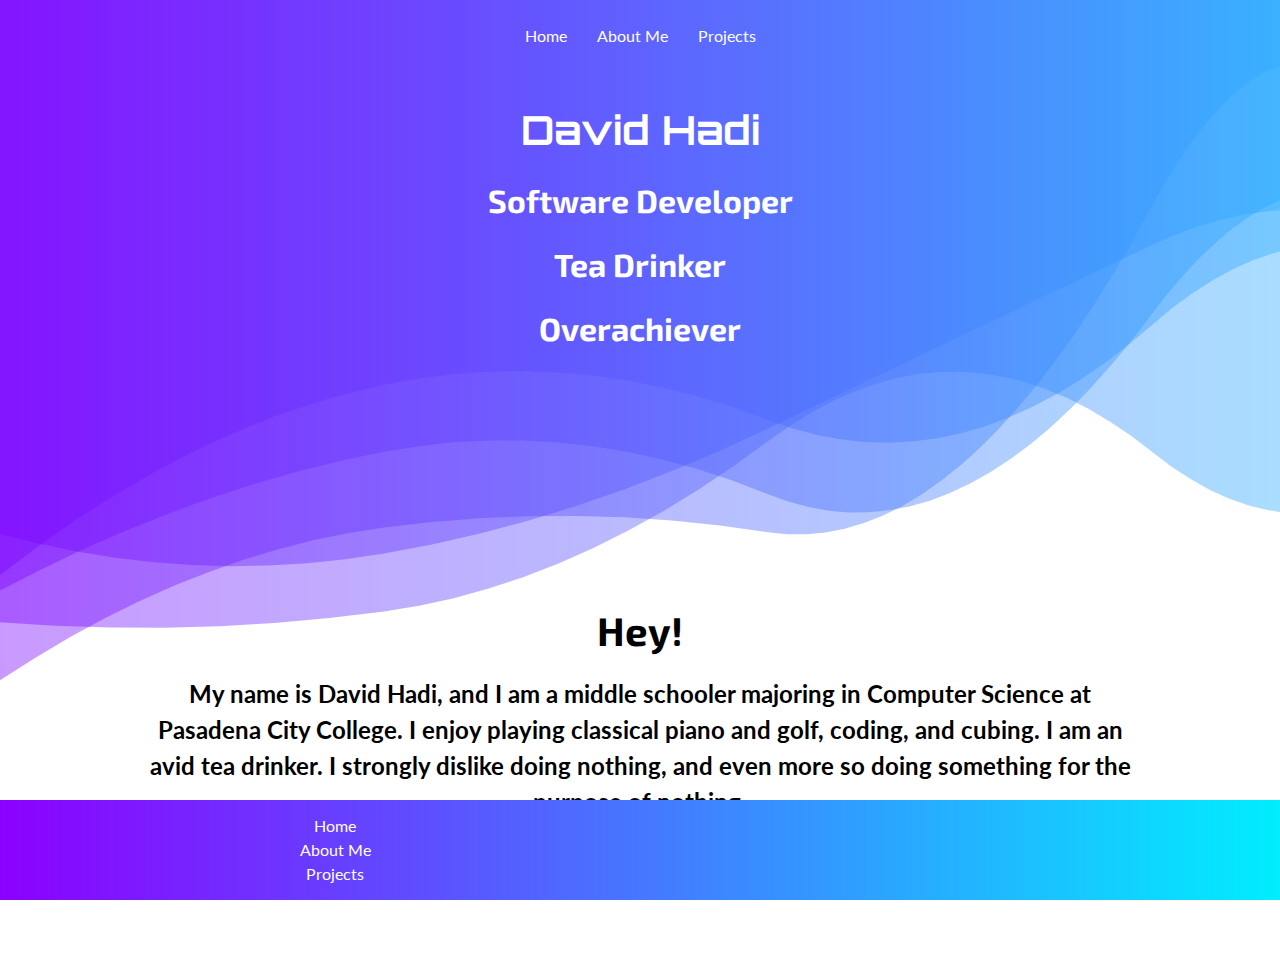
<file: index.html>
<!DOCTYPE html>
<html lang="en">
<head>
    <meta charset="UTF-8">
    <meta http-equiv="X-UA-Compatible" content="IE=edge">
    <meta name="viewport" content="width=device-width, initial-scale=1.0">
    <link rel="stylesheet" href="https://cdnjs.cloudflare.com/ajax/libs/font-awesome/6.1.1/css/all.min.css" integrity="sha512-KfkfwYDsLkIlwQp6LFnl8zNdLGxu9YAA1QvwINks4PhcElQSvqcyVLLD9aMhXd13uQjoXtEKNosOWaZqXgel0g==" crossorigin="anonymous" referrerpolicy="no-referrer" />
    <link rel="stylesheet" href="style.css">
    <title>David's Portfolio</title>
</head>
<body>
    <div class="main">
        <!-- Navbar -->
        <div class="navbar">
            <div class="container navflex">
                <nav>
                    <ul class="p-2">
                        <li><a href="./index.html">Home</a></li>
                        <li><a href="./bio.html">About Me</a></li>
                        <li><a href="./projects.html">Projects</a></li>
                    </ul>
                </nav>
            </div>
        </div>
        <!-- Intro -->
        <section class="intro">
            <h1 class="md-lg text-center">David Hadi</h1>
            <h2 class="md m-1 text-center">Software Developer</h2>
            <h2 class="md m-1 text-center">Tea Drinker</h2>
            <h2 class="md m-1 text-center">Overachiever</h2>
        </section>
        <!-- Description -->
        <section class="description">
            <div class="container flex">
                <h1 class="lead md-lg text-center">Hey!</h1>
                <h3 class="sm-md p-1 text-center">
                    My name is David Hadi, and I am a middle schooler majoring in Computer Science at Pasadena
                    City College. I enjoy playing classical piano and golf, coding, and
                    cubing. I am an avid tea drinker. I strongly
                    dislike doing nothing, and even more so doing something for the
                    purpose of nothing.
                </h3>
            </div>
        </section>
    </div>
    <!-- Footer -->
    <footer class="footer text-center">
        <div class="grid">
            <nav>
                <ul>
                    <li><a href="index.html">Home</a></li>
                    <li><a href="bio.html">About Me</a></li>
                    <li><a href="projects.html">Projects</a></li>
                </ul>
            </nav>
            <div class="social">
                <a href="https://github.com/ATrillionNeuronicalEnigmas"><i class="fab fa-2x fa-github"></i></a>
                <a href="./redirect.html"><i class="fab fa-2x fa-twitter"></i></a>
                <a href="./redirect.html"><i class="fab fa-2x fa-instagram"></i></a>
                <a href="./redirect.html"><i class="fab fa-2x fa-facebook"></i></a>
            </div>
        </div>
    </footer>
</body>
</html>
</file>
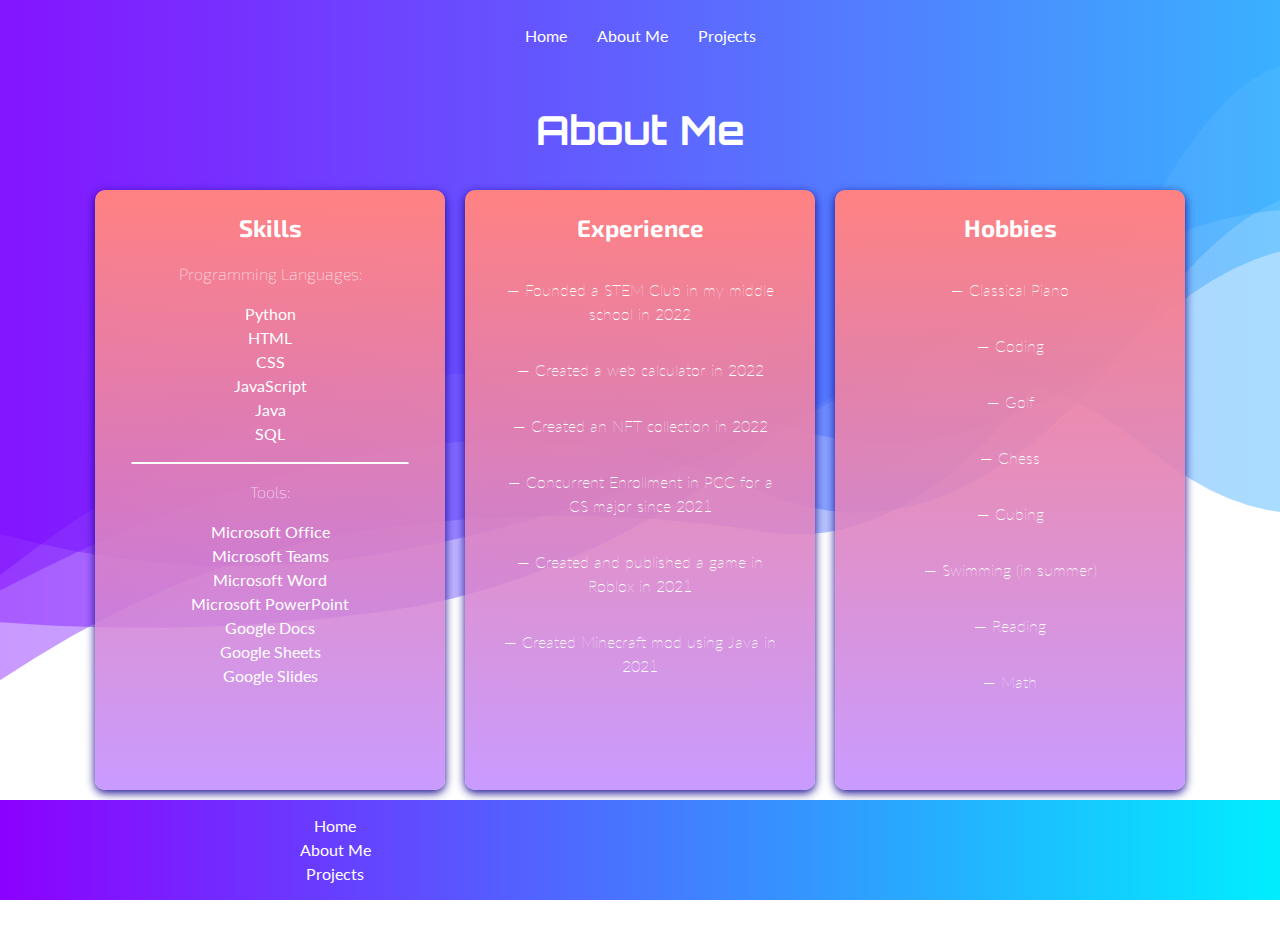
<file: bio.html>
<!DOCTYPE html>
<html lang="en">
<head>
    <meta charset="UTF-8">
    <meta http-equiv="X-UA-Compatible" content="IE=edge">
    <meta name="viewport" content="width=device-width, initial-scale=1.0">
    <link rel="stylesheet" href="https://cdnjs.cloudflare.com/ajax/libs/font-awesome/6.1.1/css/all.min.css" integrity="sha512-KfkfwYDsLkIlwQp6LFnl8zNdLGxu9YAA1QvwINks4PhcElQSvqcyVLLD9aMhXd13uQjoXtEKNosOWaZqXgel0g==" crossorigin="anonymous" referrerpolicy="no-referrer" />
    <link rel="stylesheet" href="style.css">
    <title>David's Portfolio</title>
</head>
<body>
    <div class="main">
        <!-- Navbar -->
        <div class="navbar">
            <div class="container navflex">
                <nav>
                    <ul class="p-2">
                        <li><a href="./index.html">Home</a></li>
                        <li><a href="./bio.html">About Me</a></li>
                        <li><a href="./projects.html">Projects</a></li>
                    </ul>
                </nav>
            </div>
        </div>
        <!-- Intro -->
        <section class="bio-intro">
            <h1 class="md-lg text-center">About Me</h1>
        </section>
        <!-- Stats -->
        <section class="experience">
            <div class="flex">
                <div class="card">
                    <h1 class="sm-md text-center heading">Skills</h1>
                    <h2 class="sm text-center">Programming Languages:</h2>
                    <ul class="sm px-1 text-center">
                        <li>Python</li>
                        <li>HTML</li>
                        <li>CSS</li>
                        <li>JavaScript</li>
                        <li>Java</li>
                        <li>SQL</li>
                    </ul>
                    <hr class="line-break m-1">
                    <h2 class="sm text-center">Tools:</h2>
                    <ul class="sm px-1 text-center">
                        <li>Microsoft Office</li>
                        <li>Microsoft Teams</li>
                        <li>Microsoft Word</li>
                        <li>Microsoft PowerPoint</li>
                        <li>Google Docs</li>
                        <li>Google Sheets</li>
                        <li>Google Slides</li>
                    </ul>
                </div>
                <div class="card">
                    <h1 class="sm-md text-center heading">Experience</h1>
                    <h3 class="sm p-1 text-center">
                        &mdash; Founded a STEM Club in my middle school in 2022
                    </h3>
                    <h3 class="sm p-1 text-center">
                        &mdash; Created a web calculator in 2022
                    </h3>
                    <h3 class="sm p-1 text-center">
                        &mdash; Created an NFT collection in 2022
                    </h3>
                    <h3 class="sm p-1 text-center">
                        &mdash; Concurrent Enrollment in PCC for a CS major since 2021
                    </h3>
                    <h3 class="sm p-1 text-center">
                        &mdash; Created and published a game in Roblox in 2021
                    </h3>
                    <h3 class="sm p-1 text-center">
                        &mdash; Created Minecraft mod using Java in 2021
                    </h3>
                </div>
                <div class="card">
                    <h1 class="sm-md text-center heading">Hobbies</h1>
                    <h3 class="sm p-1 text-center">
                        &mdash; Classical Piano
                    </h3>
                    <h3 class="sm p-1 text-center">
                        &mdash; Coding
                    </h3>
                    <h3 class="sm p-1 text-center">
                        &mdash; Golf
                    </h3>
                    <h3 class="sm p-1 text-center">
                        &mdash; Chess
                    </h3>
                    <h3 class="sm p-1 text-center">
                        &mdash; Cubing
                    </h3>
                    <h3 class="sm p-1 text-center">
                        &mdash; Swimming (in summer)
                    </h3>
                    <h3 class="sm p-1 text-center">
                        &mdash; Reading
                    </h3>
                    <h3 class="sm p-1 text-center">
                        &mdash; Math
                    </h3>
                </div>
            </div>
        </section>
    </div>
    <!-- Footer -->
    <footer class="footer text-center">
        <div class="grid">
            <nav>
                <ul>
                    <li><a href="index.html">Home</a></li>
                    <li><a href="bio.html">About Me</a></li>
                    <li><a href="projects.html">Projects</a></li>
                </ul>
            </nav>
            <div class="social">
                <a href="https://github.com/ATrillionNeuronicalEnigmas"><i class="fab fa-2x fa-github"></i></a>
                <a href="./redirect.html"><i class="fab fa-2x fa-twitter"></i></a>
                <a href="./redirect.html"><i class="fab fa-2x fa-instagram"></i></a>
                <a href="./redirect.html"><i class="fab fa-2x fa-facebook"></i></a>
            </div>
        </div>
    </footer>
</body>
</file>
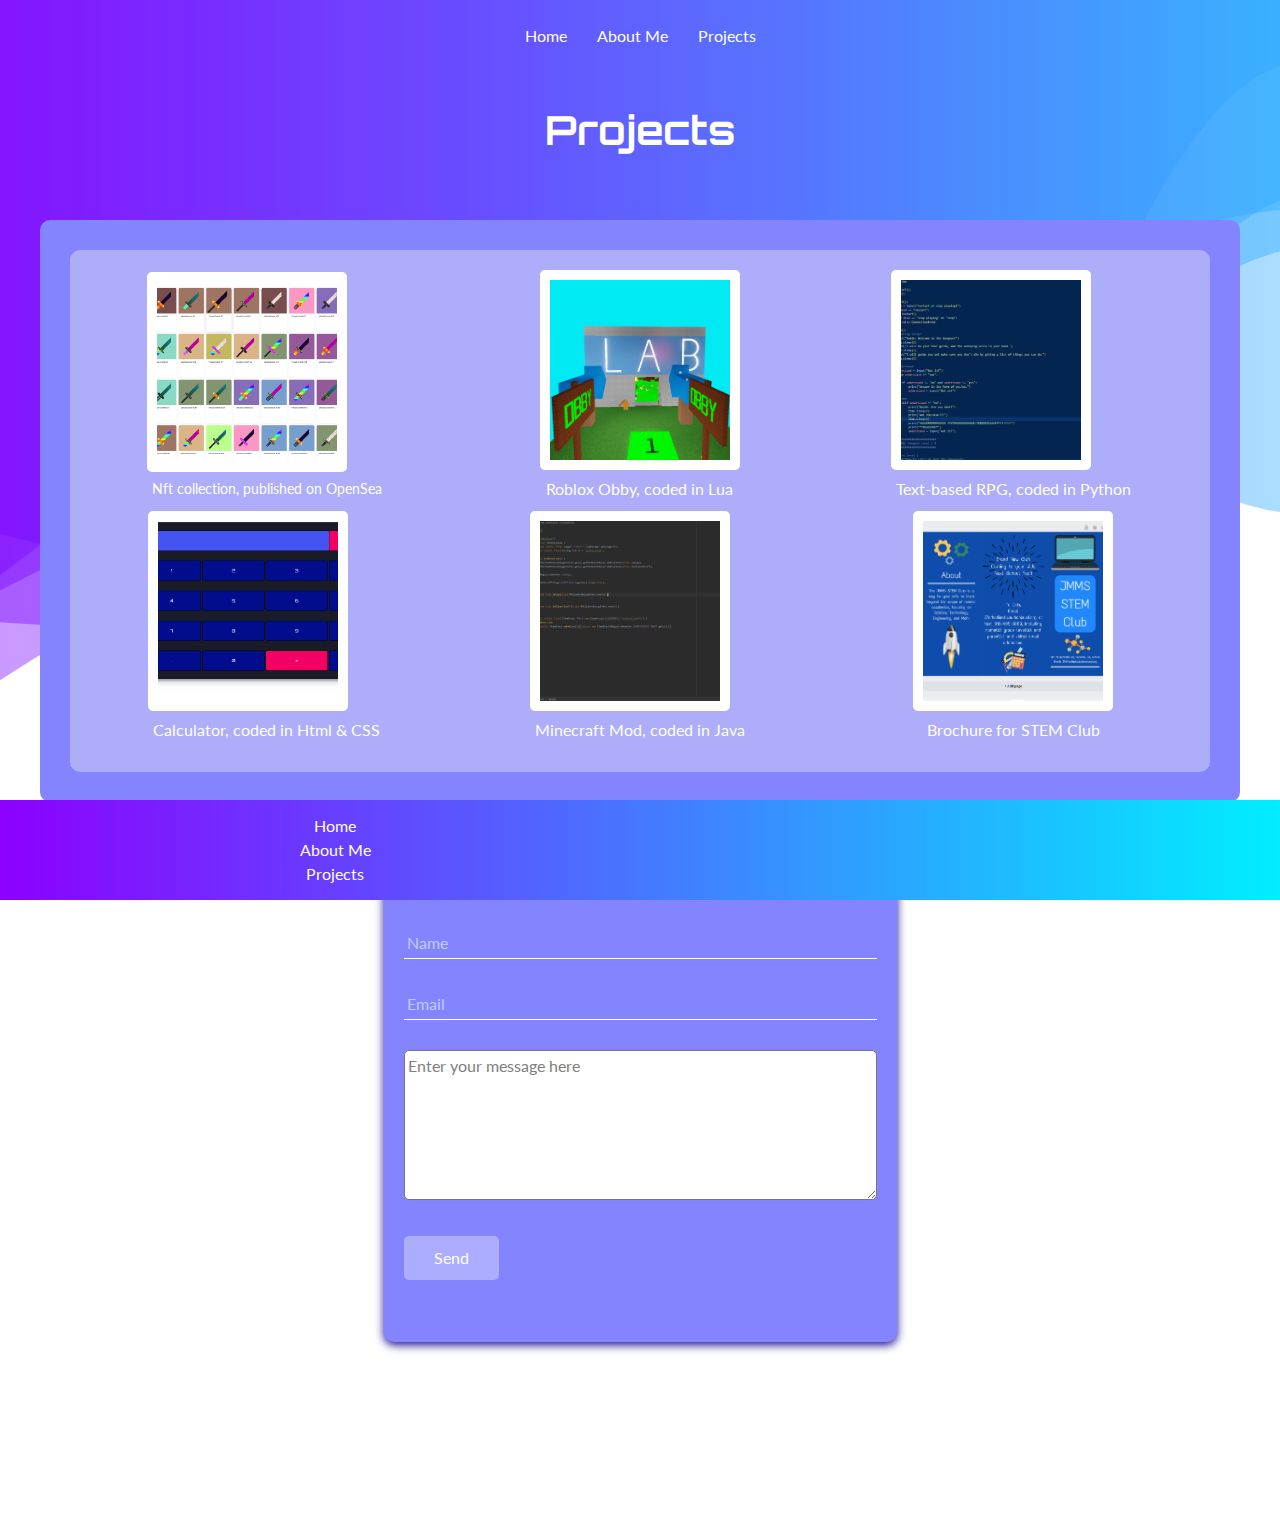
<file: projects.html>
<!DOCTYPE html>
<html lang="en">
<head>
    <meta charset="UTF-8">
    <meta http-equiv="X-UA-Compatible" content="IE=edge">
    <meta name="viewport" content="width=device-width, initial-scale=1.0">
    <link rel="stylesheet" href="https://cdnjs.cloudflare.com/ajax/libs/font-awesome/6.1.1/css/all.min.css" integrity="sha512-KfkfwYDsLkIlwQp6LFnl8zNdLGxu9YAA1QvwINks4PhcElQSvqcyVLLD9aMhXd13uQjoXtEKNosOWaZqXgel0g==" crossorigin="anonymous" referrerpolicy="no-referrer" />
    <link rel="stylesheet" href="style.css">
    <title>David's Portfolio</title>
</head>
<body>
    <div class="main">
        <!-- Navbar -->
        <div class="navbar">
            <div class="container navflex">
                <nav>
                    <ul class="p-2">
                        <li><a href="./index.html">Home</a></li>
                        <li><a href="./bio.html">About Me</a></li>
                        <li><a href="./projects.html">Projects</a></li>
                    </ul>
                </nav>
            </div>
        </div>
        <!-- Intro -->
        <div class="project-intro">
            <h1 class="md-lg text-center">Projects</h1>
        </div>
        <!-- Projects -->
        <div class="projects">
            <div class="card">
                <div class="img-grid">
                    <div class="img">
                        <img src="./nft_collection.png">
                        <figcaption class="text-center special-fig">Nft collection, published on OpenSea</figcaption>
                    </div>
                    <div class="img">
                        <img src="./Roblox.PNG">
                        <figcaption class="text-center">Roblox Obby, coded in Lua</figcaption>
                    </div>
                    <div class="img">
                        <img src="./RPG_Game.png">
                        <figcaption class="text-center">Text-based RPG, coded in Python</figcaption>
                    </div>
                    <div class="img">
                        <img src="./Calculator.png">
                        <figcaption class="text-center">Calculator, coded in Html & CSS</figcaption>
                    </div>
                    <div class="img">
                        <img src="./Minecraft-mod.png">
                        <figcaption class="text-center">Minecraft Mod, coded in Java</figcaption>
                    </div>
                    <div class="img">
                        <img src="./brochure.png">
                        <figcaption class="text-center">Brochure for STEM Club</figcaption>
                    </div>
                </div>
            </div>
        </div>
        <div class="contact-form card">
            <h2>Contact Me</h2>
            <form>
                <div class="form-control">
                    <input type="text" name="name" placeholder="Name" required>
                </div>
                <div class="form-control">
                    <input type="email" name="email" placeholder="Email" required>
                </div>
                <div class="form-control">
                    <textarea placeholder="Enter your message here" name="Message" id="" cols="50" rows="5" required></textarea>
                </div>
                <input type="submit" value="Send" class="btn">
            </form>
        </div>
    </div>
     <!-- Footer -->
    <footer class="footer text-center">
        <div class="grid">
            <nav>
                <ul>
                    <li><a href="index.html">Home</a></li>
                    <li><a href="bio.html">About Me</a></li>
                    <li><a href="projects.html">Projects</a></li>
                </ul>
            </nav>
            <div class="social">
                <a href="https://github.com/ATrillionNeuronicalEnigmas"><i class="fab fa-2x fa-github"></i></a>
                <a href="./redirect.html"><i class="fab fa-2x fa-twitter"></i></a>
                <a href="./redirect.html"><i class="fab fa-2x fa-instagram"></i></a>
                <a href="./redirect.html"><i class="fab fa-2x fa-facebook"></i></a>
            </div>
        </div>
    </footer>
</body>
</html>
</file>
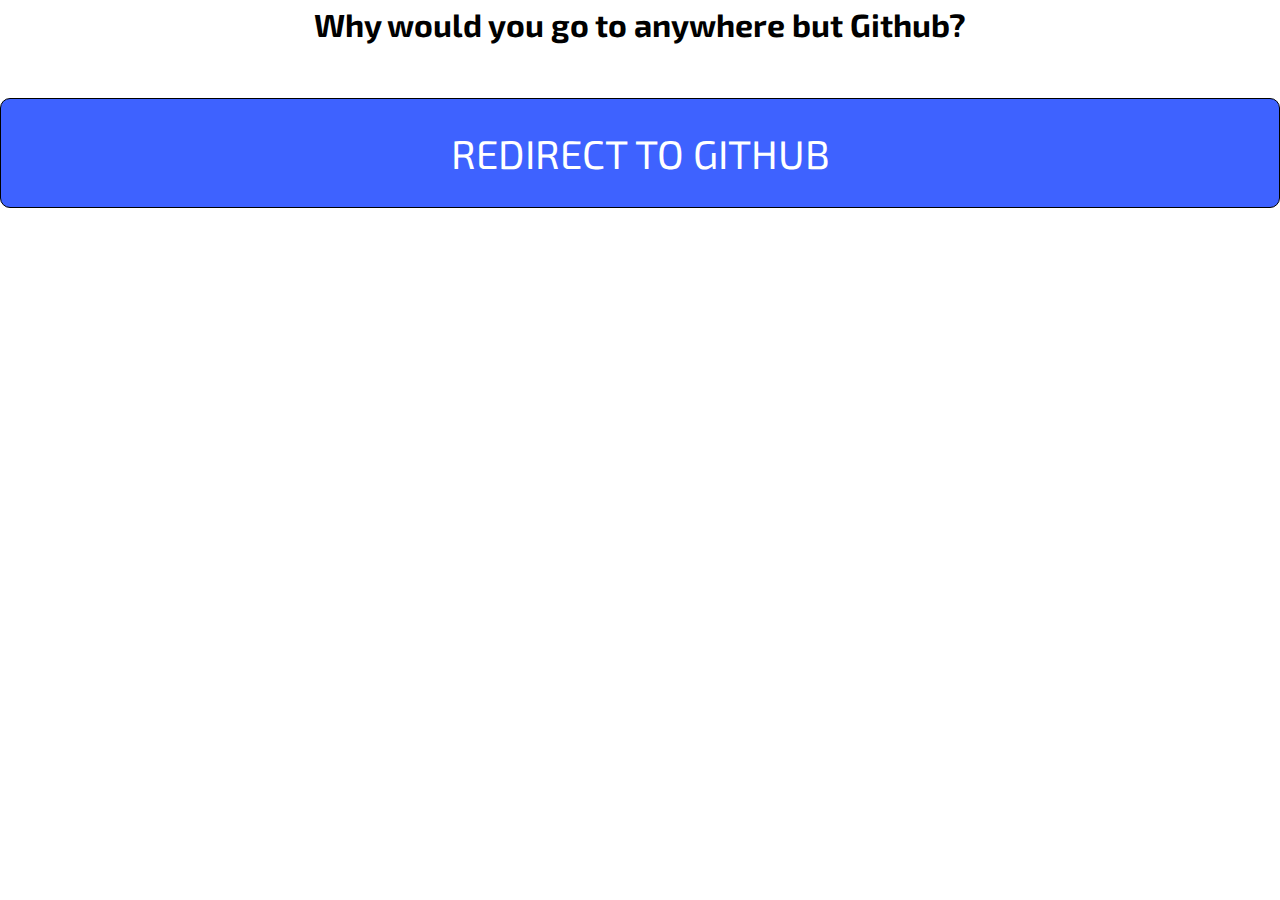
<file: redirect.html>
<!DOCTYPE html>
<html lang="en">
<head>
    <meta charset="UTF-8">
    <meta http-equiv="X-UA-Compatible" content="IE=edge">
    <meta name="viewport" content="width=device-width, initial-scale=1.0">
    <link rel="stylesheet" href="style.css">
    <title>Redirect</title>
</head>
<body class="redirect">
    <h1 class="text-center">Why would you go to anywhere but Github?</h1>
    <a class="md-lg p-2" href="https://github.com/ATrillionNeuronicalEnigmas">REDIRECT TO GITHUB</a>
</body>
</html>
</file>
<file: style.css>
@import url('https://fonts.googleapis.com/css2?family=Exo+2&family=Orbitron&family=Lato:wght@300&display=swap');

*,
*::before,
*::after {
    box-sizing: border-box;
    margin: 0;
}

ul[role='list'],
ol[role='list'] {
    list-style: none;
}

html:focus-within {
    scroll-behavior: smooth;
}

body {
    min-height: 100vh;
    text-rendering: optimizeSpeed;
    line-height: 1.5; 
    background: url(/Wave-10s-1920px.png) no-repeat;  
    display: flex;
    flex-direction: column;
}

.main {
    flex-grow: 1;
}

h1, h2 {
    font-family: 'Exo 2', sans-serif;
}

:not(h1, h2) {
    font-family: 'Lato', sans-serif;
}

li {
    list-style: none;
}

a {
    text-decoration: none;
}

a:not([class]) {
    text-decoration-skip-ink: auto;
}

.line-break {
    border: 1px solid white;
    border-radius: 6px;
}

img,
picture {
    max-width: 100%;
    display: block;
}

input,
button,
textarea,
select {
    font: inherit;
}

@media (prefers-reduced-motion: reduce) {
    html:focus-within {
        scroll-behavior: auto;
    }
    
    *,
    *::before,
    *::after {
        animation-duration: 0.01ms !important;
        animation-iteration-count: 1 !important;
        transition-duration: 0.01ms !important;
        scroll-behavior: auto !important;
    }
}

  /********/
 /* Home */
/********/

/* Navbar */

.navbar {
    position: relative;
    background-color: transparent;
    color: white;
    height: 100px;
    
}

.navbar ul {
    display: flex;
    justify-content: center;
}

.navbar .navflex {
    display: flex;
    height: 100%;
    flex-direction: column;
}

.navbar a {
    position: relative;
    color: white;
    padding: 10px;
    margin: 0px 5px;
}

.navbar a::after {
    content: "";
    position: absolute;
    top: 100%;
    left: 0;
    width: 0%;
    height: 3px;
    background: rgb(255, 255, 255);
    border-radius: 3px;
    opacity: 0;
}

.navbar a:hover::after {
    opacity: 1;
    width: 100%;
    transition: all 0.4s ease-in;
}

/* Intro */

.intro {
    height: 500px;
}

.intro h1 {
    animation: slideInFromTop 1s ease-in;
    font-family: "Orbitron", "Exo 2", sans-serif;
}

.intro h2:nth-of-type(1) {
    animation: fadeIn 3s ease-in; 
}

.intro h2:nth-of-type(2) {
    animation: fadeIn 4.5s ease-in;
}

.intro h2:nth-of-type(3) {
    animation: fadeIn 6s ease-in;
}

.intro h1, h2 {
    color: white;
}

/* Description */

.description h1, .description h2 {
    color: rgb(0, 0, 0);
}

.description .flex {
    flex-direction: column;
}

  /*******/
 /* Bio */
/*******/

/* Intro */

.bio-intro {
    padding-bottom: 20px;
}

.bio-intro h1 {
    animation: slideInFromTop 1s ease-in;
    font-family: "Orbitron", "Exo 2", sans-serif;
}

.bio-intro h1, h2 {
    color: white;
}

/* Experience */

.experience .flex {
    flex-wrap: wrap;
}

.experience .card {
    height: 600px;
    width: 350px;
    background: linear-gradient(to top, rgba(188, 130, 255, 0.8),rgba(255, 130, 130, 1));
    color: white;
}

.experience h2, .experience h3 {
    font-weight: lighter;
}

.experience h2 {
    padding-bottom: 1rem;
}

.experience h1.heading {
    padding-bottom: 1rem;
}

  /************/
 /* Projects */
/************/

/* Project Intro */

.project-intro {
    padding-bottom: 20px;
}

.project-intro h1 {
    animation: slideInFromTop 1s ease-in;
    font-family: "Orbitron", "Exo 2", sans-serif;
}

.project-intro h1, h2 {
    color: white;
}

/* Img Grid */

.projects .card {
    background: rgb(132, 132, 255);
    background-position: center -20px;
    border-radius: 10px;
    box-shadow: none;
    padding: 20px;
    margin: 40px;
    overflow: visible;
}

.img-grid {
    display: grid;
    grid-template-columns: repeat(3, 1fr);
    gap: 0 20px;
    justify-content: center;
    align-items: center;
    height: 100%;
    background-color: rgb(173, 173, 250);
    border-radius: 10px;
    box-shadow: none;
    padding: 20px;
    margin: 10px;
}

.img-grid .img {
    justify-self: center;
}

.img-grid img:hover {
    transform: scale(0.98);
    box-shadow: 2px 2px 19px black;
}

.img-grid img {
    width: 200px;
    height: 200px;
    object-fit: cover;
    border: 10px solid;
    border-radius: 5px;
    overflow: auto;
}

.img-grid figcaption {
    border-radius: 6px;
    color: white;
    padding: 7px 5px 10px 5px;
}

.img-grid .special-fig {
    font-size: 0.85rem;
}

/* Contact Form */

.contact-form {
    position: relative;
    height: 500px;
    padding: 40px;
    margin: 40px;
    justify-self: center;
    background-color: rgb(132, 132, 255);
}

.contact-form.card {
    margin: 40px;
}

.contact-form .form-control {
    margin: 30px 0px;
}

::placeholder {
    color: rgb(190, 205, 255);
}

.contact-form input[type='text'], 
.contact-form input[type='email'] {
    border: 0px;
    border-bottom: 1px solid rgb(255, 255, 255);
    width: 100%;
    padding: 3px;
    font-size: 16px;
    color: white;
    background-color: transparent;
    outline: none;
}

.contact-form textarea::placeholder {
    color: gray;
}

.contact-form textarea:focus {
    outline: none;
}

.contact-form textarea {
    padding: 3px;
    width: 100%;
    height: 150px;
    border-radius: 5px;
}

.contact-form .btn {
    display: inline-block;
    padding: 10px 30px;
    cursor: pointer;
    background-color: rgb(173, 173, 255);
    color: rgb(255, 255, 255);
    border: none;
    border-radius: 5px;
}

.contact-form .btn:hover {
    transform: scale(0.98);
    background-color: rgb(165, 165, 250);
    transition: all 0.5s linear;

}

.contact-form input:focus {
    outline: none;
}

/* Footer */

.footer {
    width: 100%;
    height: 100px;
    background: linear-gradient(to right, rgb(140, 0, 255), rgb(0, 238, 255));
    margin-top: 2.5rem;
    position: sticky;
    bottom: 0px;
}

.footer .grid a {
    color: white;
}

.footer .social a{
    margin: 0 10px;
}

/* Text Sizes */

.lead {
    font-size: 20px;
}

.xs {
    font-size: 0.5rem;
}

.sm {
    font-size: 1rem;
}

.sm-md {
    font-size: 1.5rem;
}

.md {
    font-size: 2rem;
}

.md-lg {
    font-size: 2.5rem;
}

.lg {
    font-size: 3rem;
}
.xl {
    font-size: 4rem;
}

/* Others */

.text-center {
    text-align: center;
}

.flex {
    display: flex;
    justify-content: center;
    align-items: center;
    height: 100%;
}

.grid {
    display: grid;
    grid-template-columns: repeat(2, 1fr);
    gap: 20px;
    justify-content: center;
    align-items: center;
    height: 100%;
}

.grid-3 {
    grid-template-columns: repeat(3, 1fr);
}

.card {
    color: white;
    border-radius: 10px;
    box-shadow: 0px 3px 10px rgb(24, 11, 143);
    padding: 20px;
    margin: 10px;
}

.container {
    max-width: 1100px;
    margin: 0px auto;
    overflow: auto;
    padding: 0px 40px;
}

/* Margin */

.my-1 {
    margin: 1rem 0px;
}

.my-2 {
    margin: 1.5rem 0px;
}

.my-3 {
    margin: 2rem 0px;
}

.my-4 {
    margin: 3rem 0px;
}

.my-5 {
    margin: 4rem 0px;
}

.m-1 {
    margin: 1rem;
}

.m-2 {
    margin: 1.5rem;
}

.m-3 {
    margin: 2rem;
}

.m-4 {
    margin: 3rem;
}

.m-5 {
    margin: 4rem;
}

.mx-1 {
    margin: 0px 1rem;
}

.mx-2 {
    margin: 0px 1.5rem;
}

.mx-3 {
    margin: 0px 2rem;
}

.mx-4 {
    margin: 0px 3rem;
}

.mx-5 {
    margin: 0px 4rem;
}

/* Padding */

.py-1 {
    padding: 1rem 0px;
}

.py-2 {
    padding: 1.5rem 0px;
}

.py-3 {
    padding: 2rem 0px;
}

.py-4 {
    padding: 3rem 0px;
}

.py-5 {
    padding: 4rem 0px;
}

.p-1 {
    padding: 1rem;
}

.p-2 {
    padding: 1.5rem;
}

.p-3 {
    padding: 2rem;
}

.p-4 {
    padding: 3rem;
}

.p-5 {
    padding: 4rem;
}

.px-1 {
    padding: 0px 1rem;
}

.px-2 {
    padding: 0px 1.5rem;
}

.px-3 {
    padding: 0px 2rem;
}

.px-4 {
    padding: 0px 3rem;
}

.px-5 {
    padding: 0px 4rem;
}

/* Redirect */

.redirect {
    background: none;
    text-align: center;
}

.redirect a {
    position: relative;
    color: white;
    background-color: rgb(62, 98, 255);
    border: 1px solid black;
    border-radius: 10px;
    font-family: "Exo 2";
    top: 50px;
}

/* Animations */

@keyframes fadeIn {
    0%{opacity: 0;}
    50%{opacity: 0;}
    100%{opacity: 1; visibility: visible;}
}

@keyframes slideInFromLeft {
    0%{transform: translateX(-100%);}
    100%{transform: translateX(0); visibility: visible;}
}

@keyframes slideInFromRight {
    0%{transform: translateX(100%);}
    100%{transform: translateX(0); visibility: visible;}
}

@keyframes slideInFromTop {
    0%{transform: translateY(-100%);}
    100%{transform: translateY(0); visibility: visible;}
}

@keyframes slideInFromBottom {
    0%{transform: translateY(100%);}
    100%{transform: translateY(0); visibility: visible;}
}

/* Laptop & Under */

@media (max-width: 768px) {
    body {
        background-image: url(./Wave-10s-1920px-Laptop.png);
    }
    .img-grid {
        grid-template-columns: repeat(2, 1fr);
    }
}

/* Mobile */

@media (max-width: 500px) {
    body {
        background-image: url(./Wave-10s-1920px-Mobile.png);
        text-align: center;
    }

    .navbar ul {
        flex-direction: column;
        padding: 10px 0px 0px 0px;
    }

    .navbar a::after {
        display: none;
    }
    .img-grid {
        grid-template-columns: 1fr;
    }
}
</file>
